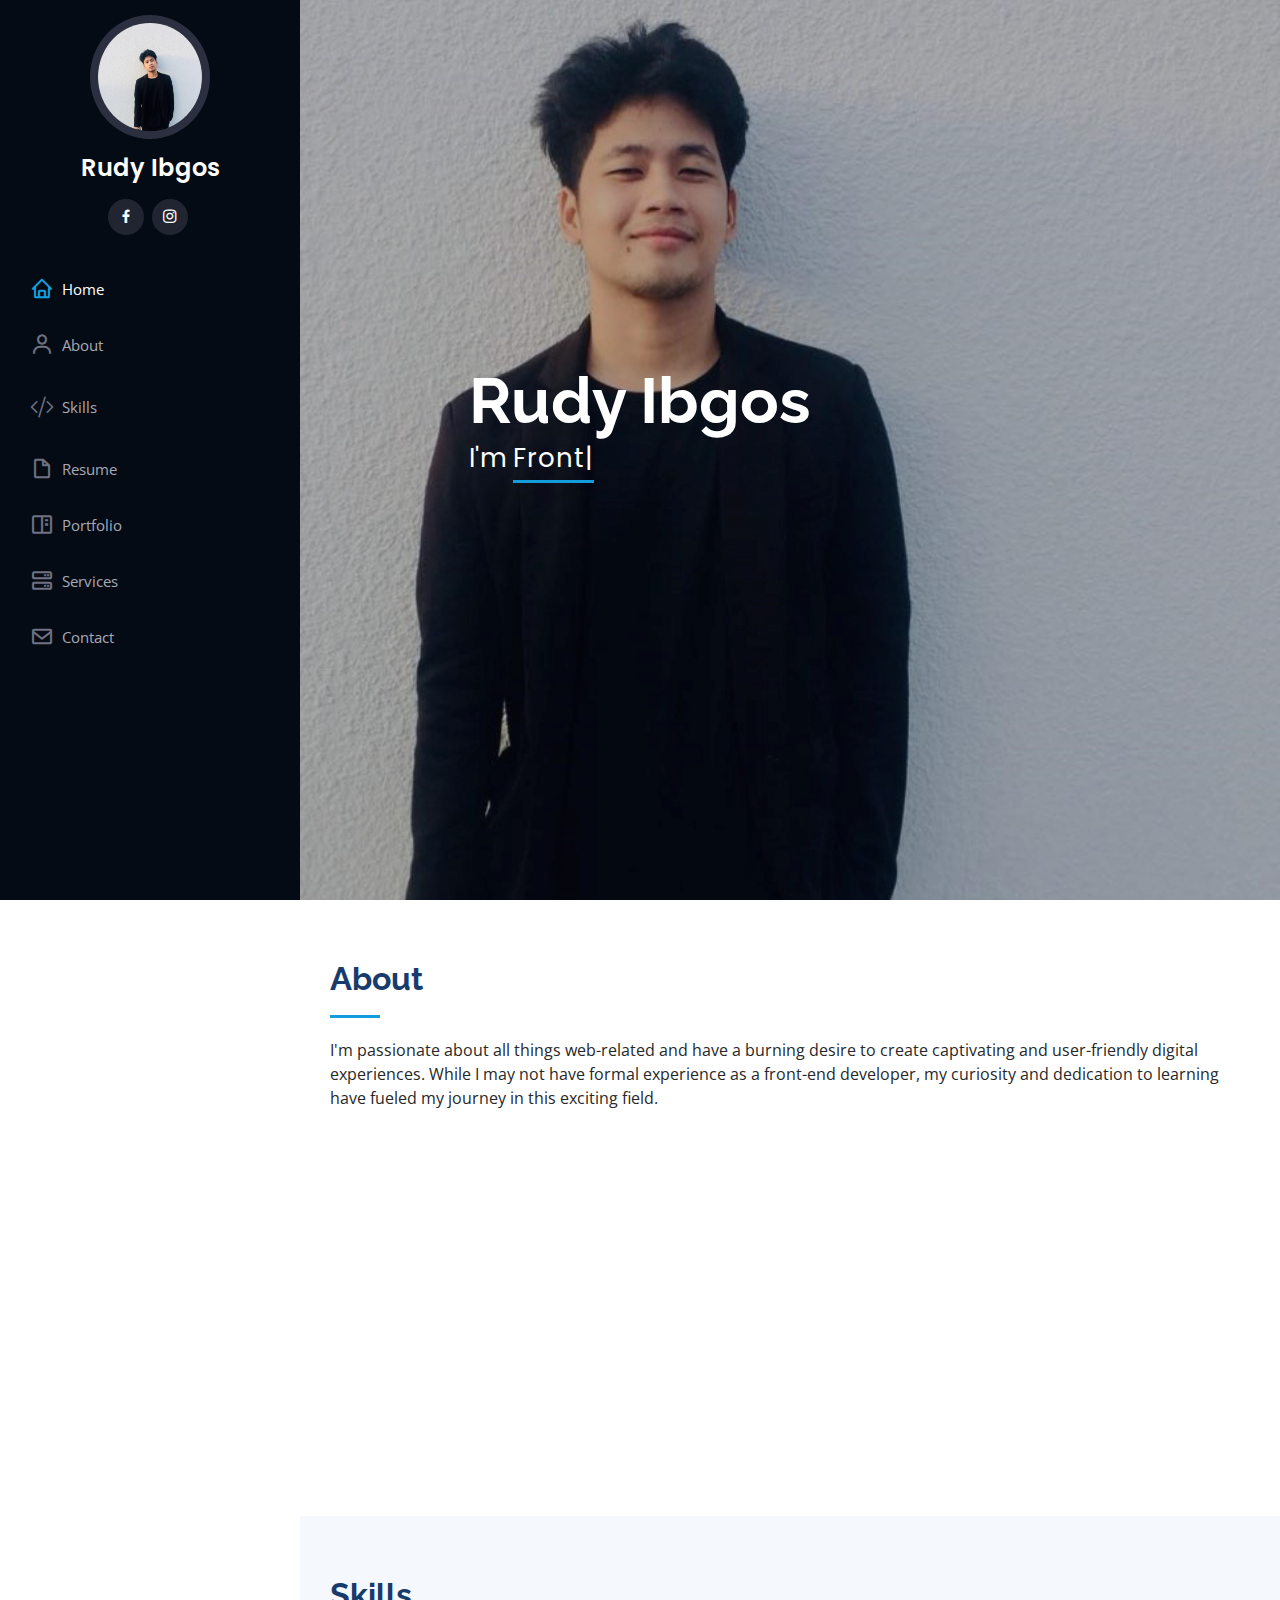
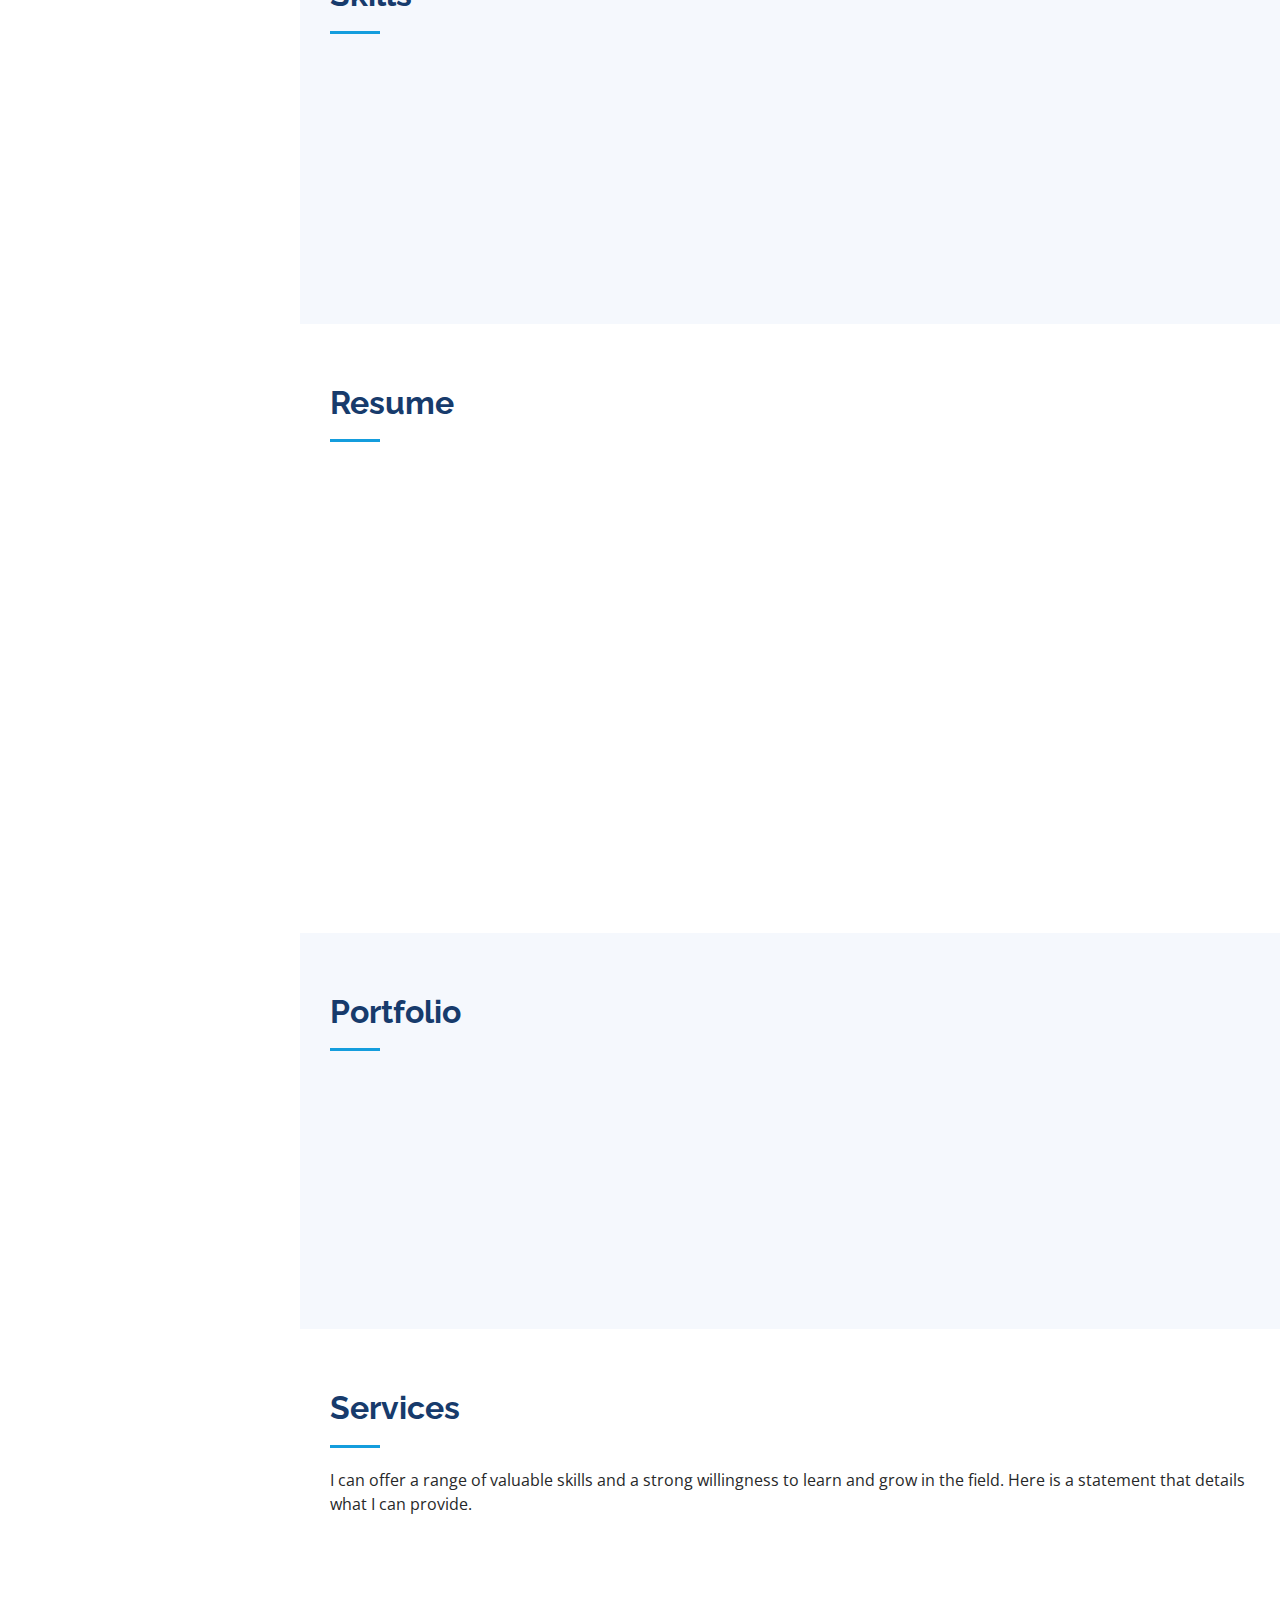
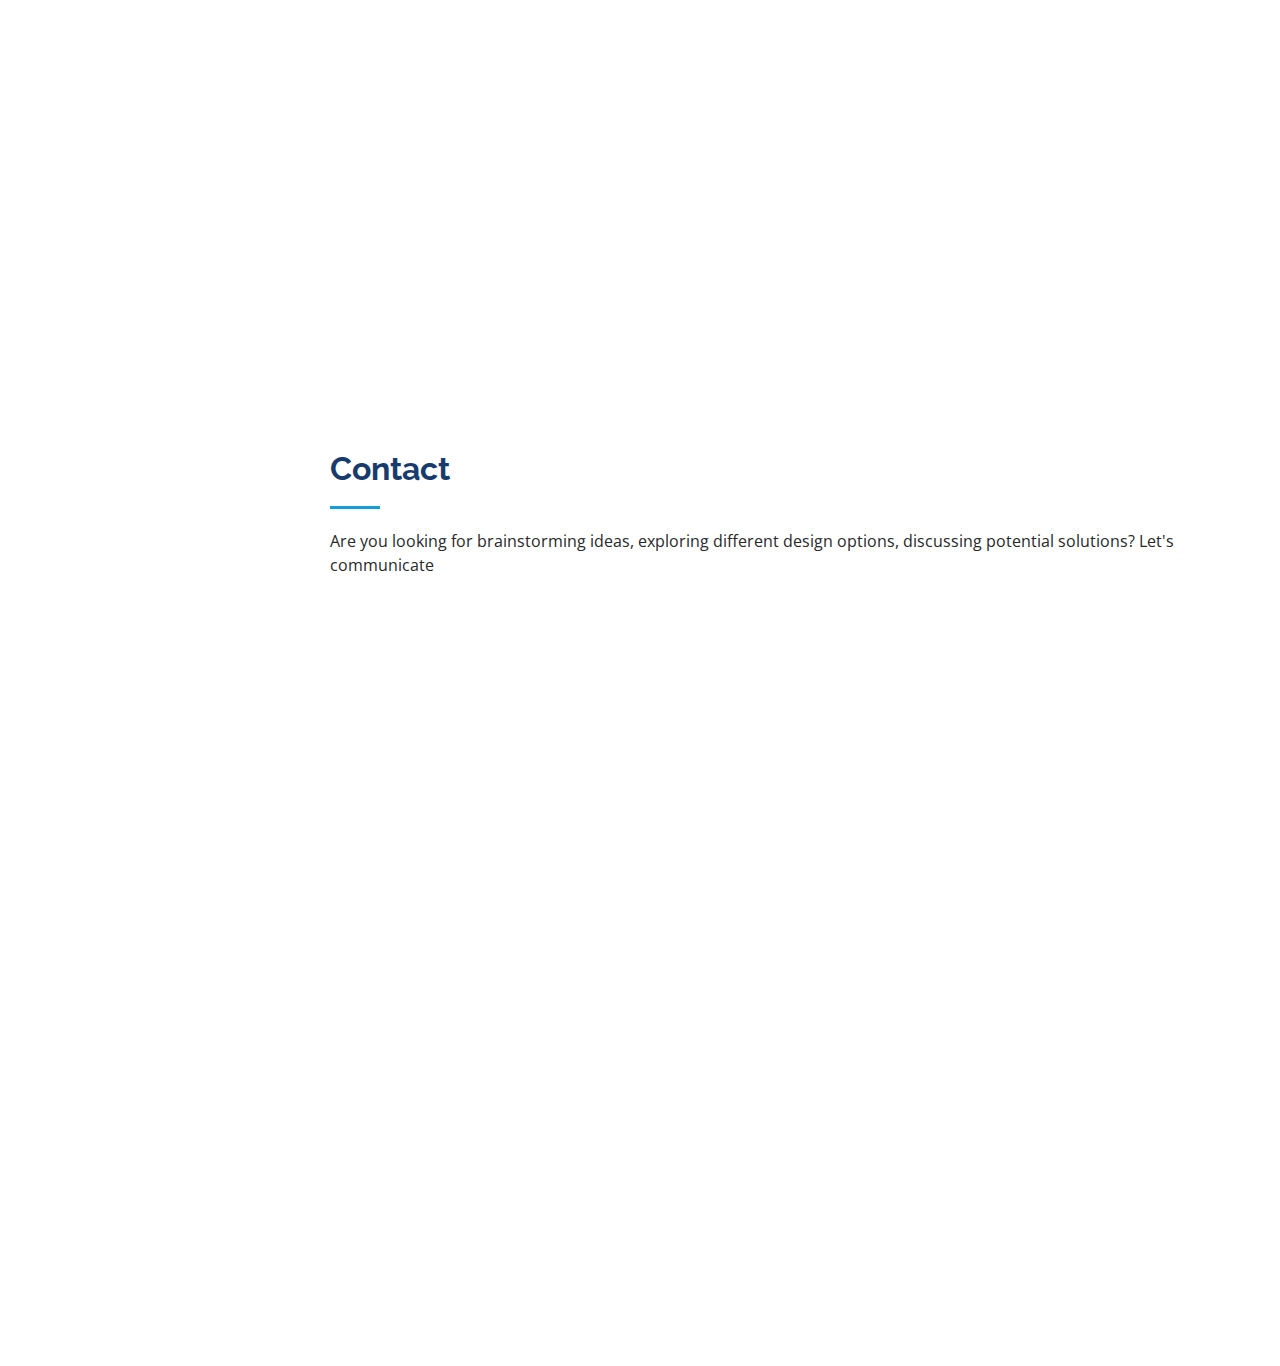
<file: index.html>
<!DOCTYPE html>
<html lang="en">

<head>
  <meta charset="utf-8">
  <meta content="width=device-width, initial-scale=1.0" name="viewport">

  <title>Rudy - Personal Portfolio</title>
  <meta content="" name="description">
  <meta content="" name="keywords">
  <!-- Google Fonts -->
  <link href="https://fonts.googleapis.com/css?family=Open+Sans:300,300i,400,400i,600,600i,700,700i|Raleway:300,300i,400,400i,500,500i,600,600i,700,700i|Poppins:300,300i,400,400i,500,500i,600,600i,700,700i" rel="stylesheet">

  <!-- Vendor CSS Files -->
  <link href="assets/vendor/aos/aos.css" rel="stylesheet">
  <link href="assets/vendor/bootstrap/css/bootstrap.min.css" rel="stylesheet">
  <link href="assets/vendor/bootstrap-icons/bootstrap-icons.css" rel="stylesheet">
  <link href="assets/vendor/boxicons/css/boxicons.min.css" rel="stylesheet">
  <link href="assets/vendor/glightbox/css/glightbox.min.css" rel="stylesheet">
  <link href="assets/vendor/swiper/swiper-bundle.min.css" rel="stylesheet">

  <!-- Template Main CSS File -->
  <link href="assets/css/style.css" rel="stylesheet">

</head>

<body>

  <!-- ======= Mobile nav toggle button ======= -->
  <i class="bi bi-list mobile-nav-toggle d-xl-none"></i>

  <!-- ======= Header ======= -->
  <header id="header">
    <div class="d-flex flex-column">

      <div class="profile">
        <img src="assets/img/por.jpg" alt="" class="img-fluid rounded-circle">
        <h1 class="text-light"><a href="index.html">Rudy Ibgos</a></h1>
        <div class="social-links mt-3 text-center">
          <a href="https://www.facebook.com/rudyibgos" target="_blank" class="facebook"><i class="bx bxl-facebook"></i></a>
          <a href="https://www.instagram.com/rudy.padua/" target="_blank" class="instagram"><i class="bx bxl-instagram"></i></a>
        </div>
      </div>

      <nav id="navbar" class="nav-menu navbar">
        <ul>
          <li><a href="#hero" class="nav-link scrollto active"><i class="bx bx-home"></i> <span>Home</span></a></li>
          <li><a href="#about" class="nav-link scrollto"><i class="bx bx-user"></i> <span>About</span></a></li>
          <li><a href="#skills" class="nav-link scrollto"><i class="bi bi-code-slash"></i> <span>Skills</span></a></li>
          <li><a href="#resume" class="nav-link scrollto"><i class="bx bx-file-blank"></i> <span>Resume</span></a></li>
          <li><a href="#portfolio" class="nav-link scrollto"><i class="bx bx-book-content"></i> <span>Portfolio</span></a></li>
          <li><a href="#services" class="nav-link scrollto"><i class="bx bx-server"></i> <span>Services</span></a></li>
          <li><a href="#contact" class="nav-link scrollto"><i class="bx bx-envelope"></i> <span>Contact</span></a></li>
        </ul>
      </nav><!-- .nav-menu -->
    </div>
  </header><!-- End Header -->

  <!-- ======= Hero Section ======= -->
  <section id="hero" class="d-flex flex-column justify-content-center align-items-center">
    <div class="hero-container" data-aos="fade-in">
      <h1>Rudy Ibgos</h1>
      <p>I'm <span class="typed" data-typed-items="Front-End Developer, Business Analyst"></span></p>
    </div>
  </section><!-- End Hero -->

  <main id="main">

    <!-- ======= About Section ======= -->
    <section id="about" class="about">
      <div class="container">

        <div class="section-title">
          <h2>About</h2>
          <p>I'm passionate about all things web-related and have a burning desire to create captivating and user-friendly digital experiences. While I may not have formal experience as a front-end developer, my curiosity and dedication to learning have fueled my journey in this exciting field.</p>
        </div>

        <div class="row">
          <div class="col-lg-4" data-aos="fade-right">
            <img src="assets/img/por.jpg" class="img-fluid" alt="">
          </div>
          <div class="col-lg-8 pt-4 pt-lg-0 content" data-aos="fade-left">
            <h3>Front-End Developer &amp; Business Analyst</h3>
            <div class="row">
              <div class="col-lg-6">
                <ul>
                  <li><i class="bi bi-chevron-right"></i> <strong>Birthday:</strong> <span>11 June 2000</span></li>
                  <li><i class="bi bi-chevron-right"></i> <strong>Phone:</strong> <span>09067025070</span></li>
                  <li><i class="bi bi-chevron-right"></i> <strong>City:</strong> <span>Zamboanga, Philippines</span></li>
                </ul>
              </div>
              <div class="col-lg-6">
                <ul>
                  <li><i class="bi bi-chevron-right"></i> <strong>Age:</strong> <span>23</span></li>
                  <li><i class="bi bi-chevron-right"></i> <strong>Email:</strong> <span>rudyibgos10.com</span></li>
                </ul>
              </div>
            </div>
            <p>
              I thrive on challenges and embrace every opportunity to expand my skills and knowledge. With a keen eye for aesthetics and a strong understanding of user experience principles, I aim to craft visually stunning and intuitive websites that leave a lasting impression.
              My enthusiasm, adaptability, and eagerness to grow make me a promising candidate ready to dive into the world of front-end development and contribute to creating remarkable digital solutions.
            </p>
          </div>
        </div>

      </div>
    </section><!-- End About Section -->

    <!-- ======= Skills Section ======= -->
    <section id="skills" class="skills section-bg">
                <div class="container">
          
                  <div class="section-title">
                    <h2>Skills</h2>
                  </div>
          
                  <div class="row skills-content">
          
                    <div class="col-lg-6" data-aos="fade-up">
          
                      <div class="progress">
                        <span class="skill">HTML <i class="val">55%</i></span>
                        <div class="progress-bar-wrap">
                          <div class="progress-bar" role="progressbar" aria-valuenow="55" aria-valuemin="0" aria-valuemax="100"></div>
                        </div>
                      </div>
          
                      <div class="progress">
                        <span class="skill">CSS <i class="val">40%</i></span>
                        <div class="progress-bar-wrap">
                          <div class="progress-bar" role="progressbar" aria-valuenow="40" aria-valuemin="0" aria-valuemax="100" ></div>
                        </div>
                      </div>
          
                      <div class="progress">
                        <span class="skill">JavaScript <i class="val">10%</i></span>
                        <div class="progress-bar-wrap">
                          <div class="progress-bar" role="progressbar" aria-valuenow="10" aria-valuemin="0" aria-valuemax="100"></div>
                        </div>
                      </div>
          
                    </div>
          
                    <div class="col-lg-6" data-aos="fade-up" data-aos-delay="100">
          
                      <div class="progress">
                        <span class="skill">PHP <i class="val">25%</i></span>
                        <div class="progress-bar-wrap">
                          <div class="progress-bar" role="progressbar" aria-valuenow="25" aria-valuemin="0" aria-valuemax="100"></div>
                        </div>
                      </div>
          
                      <div class="progress">
                        <span class="skill">Python<i class="val">23%</i></span>
                        <div class="progress-bar-wrap">
                          <div class="progress-bar" role="progressbar" aria-valuenow="23" aria-valuemin="0" aria-valuemax="100"></div>
                        </div>
                      </div>
                    </div>
                  </div>
                </div>
    </section><!-- End Skills Section -->

    <!-- ======= Resume Section ======= -->
    <section id="resume" class="resume">
      <div class="container">

        <div class="section-title">
          <h2>Resume</h2>
        </div>

        <div class="row">
          <div class="col-lg-6" data-aos="fade-up">
            <h3 class="resume-title">Education</h3>
            <div class="resume-item">
              <h4>Bachelor of Science in Computer Science</h4>
              <h5>Undergraduate</h5>
              <p><em>Western Mindanao State University, Zamboanga City, Philippines</em></p>
              <p>Fourth Year Student</p>
            </div>
          </div>
          <div class="col-lg-6" data-aos="fade-up" data-aos-delay="100">
            <h3 class="resume-title">Experience</h3>
            <div class="resume-item">
              <h4>Front-end Developer &amp; Business Analyst</h4>
              <h5>2022 - Present</h5>
              <p><em>JackieRTW, Zamboanga City, Philippines </em></p>
              <ul>
                <li> Lead in the analysis, development, and implementation of business strategies, processes, and solutions to drive organizational growth and efficiency.</li>
                <li>Supervise the development and implementation of front-end solutions to ensure high-quality and accurate design and functionality. </li>
              </ul>
            </div>
          </div>
        </div>

      </div>

    </section><!-- End Resume Section -->

    <!-- ======= Portfolio Section ======= -->
    <section id="portfolio" class="portfolio section-bg">
      <div class="container">

        <div class="section-title">
          <h2>Portfolio</h2>
        </div>

        <div class="row portfolio-container" data-aos="fade-up" data-aos-delay="100">

          <div class="col-lg-4 col-md-6 portfolio-item filter-app">
            <div class="portfolio-wrap">
              <img src="assets/img/portfolio/por00.png" class="img-fluid" alt="">
              <div class="portfolio-links">
                <a href="assets/img/portfolio/por00.png" data-gallery="portfolioGallery" class="portfolio-lightbox" title="App 1"><i class="bx bx-plus"></i></a>
                <a href="portfolio-details.html" title="More Details"><i class="bx bx-link"></i></a>
              </div>
            </div>
          </div>
        </div>

      </div>
    </section><!-- End Portfolio Section -->

    <!-- ======= Services Section ======= -->
    <section id="services" class="services">
      <div class="container">

        <div class="section-title">
          <h2>Services</h2>
          <p>I can offer a range of valuable skills and a strong willingness to learn and grow in the field. Here is a statement that details what I can provide.</p>
        </div>

        <div class="row">
          <div class="col-lg-4 col-md-6 icon-box" data-aos="fade-up">
            <div class="icon"><i class="bi bi-laptop"></i></div>
            <h4 class="title"><a href="">Web Development</a></h4>
            <p class="description">Although I may not have professional experience, I am enthusiastic about learning and growing in the field of web development. I am committed to delivering high-quality websites that not only meet your requirements but also provide an enjoyable user experience.</p>
          </div>
          <div class="col-lg-4 col-md-6 icon-box" data-aos="fade-up" data-aos-delay="100">
            <div class="icon"><i class="bi bi-bar-chart"></i></div>
            <h4 class="title"><a href="">Data Analysis</a></h4>
            <p class="description">
              With my strong analytical mindset and passion for data analysis, I am confident in my ability to contribute to extracting insights from your data and presenting them in visually engaging formats. While I may not have direct professional experience, I have developed a solid foundation in data analysis through my academic studies and personal projects.</p>
          </div>
        </div>

      </div>
    </section><!-- End Services Section -->


    <!-- ======= Contact Section ======= -->
    <section id="contact" class="contact">
      <div class="container">

        <div class="section-title">
          <h2>Contact</h2>
          <p>Are you looking for brainstorming ideas, exploring different design options, discussing potential solutions? Let's communicate</p>
        </div>

        <div class="row" data-aos="fade-in">

          <div class="col-lg-5 d-flex align-items-stretch">
            <div class="info">
              <div class="address">
                <i class="bi bi-geo-alt"></i>
                <h4>Location:</h4>
                <p>Fernandez drive, San Jose Cawa-Cawa, Zamboanga City, Philippines</p>
              </div>

              <div class="email">
                <i class="bi bi-envelope"></i>
                <h4>Email:</h4>
                <p>rudyibgos10@gmail.com</p>
              </div>

              <div class="phone">
                <i class="bi bi-phone"></i>
                <h4>Call:</h4>
                <p>09067025070</p>
              </div>

              <iframe src="https://www.google.com/maps/embed?pb=!1m18!1m12!1m3!1d990.2053833830771!2d122.06662790642675!3d6.911930868599726!2m3!1f0!2f0!3f0!3m2!1i1024!2i768!4f13.1!3m3!1m2!1s0x325041e69e15959f%3A0xa55eb72333e4e06b!2sFernandez%20Dr%2C%20Zamboanga%2C%20Zamboanga%20del%20Sur!5e0!3m2!1sen!2sph!4v1688183972041!5m2!1sen!2sph" frameborder="0" style="border:0; width: 100%; height: 290px;" allowfullscreen></iframe>
            </div>

          </div>

          <div class="col-lg-7 mt-5 mt-lg-0 d-flex align-items-stretch">
            <form action="forms/contact.php" method="post" role="form" class="php-email-form">
              <div class="row">
                <div class="form-group col-md-6">
                  <label for="name">Your Name</label>
                  <input type="text" name="name" class="form-control" id="name" required>
                </div>
                <div class="form-group col-md-6">
                  <label for="name">Your Email</label>
                  <input type="email" class="form-control" name="email" id="email" required>
                </div>
              </div>
              <div class="form-group">
                <label for="name">Subject</label>
                <input type="text" class="form-control" name="subject" id="subject" required>
              </div>
              <div class="form-group">
                <label for="name">Message</label>
                <textarea class="form-control" name="message" rows="10" required></textarea>
              </div>
              <div class="my-3">
                <div class="loading">Loading</div>
                <div class="error-message"></div>
                <div class="sent-message">Your message has been sent. Thank you!</div>
              </div>
              <div class="text-center"><button type="submit">Send Message</button></div>
            </form>
          </div>

        </div>

      </div>
    </section><!-- End Contact Section -->

  </main><!-- End #main -->



  <a href="#" class="back-to-top d-flex align-items-center justify-content-center"><i class="bi bi-arrow-up-short"></i></a>

  <!-- Vendor JS Files -->
  <script src="assets/vendor/purecounter/purecounter_vanilla.js"></script>
  <script src="assets/vendor/aos/aos.js"></script>
  <script src="assets/vendor/bootstrap/js/bootstrap.bundle.min.js"></script>
  <script src="assets/vendor/glightbox/js/glightbox.min.js"></script>
  <script src="assets/vendor/isotope-layout/isotope.pkgd.min.js"></script>
  <script src="assets/vendor/swiper/swiper-bundle.min.js"></script>
  <script src="assets/vendor/typed.js/typed.umd.js"></script>
  <script src="assets/vendor/waypoints/noframework.waypoints.js"></script>
  <script src="assets/vendor/php-email-form/validate.js"></script>

  <!-- Template Main JS File -->
  <script src="assets/js/main.js"></script>

</body>

</html>
</file>
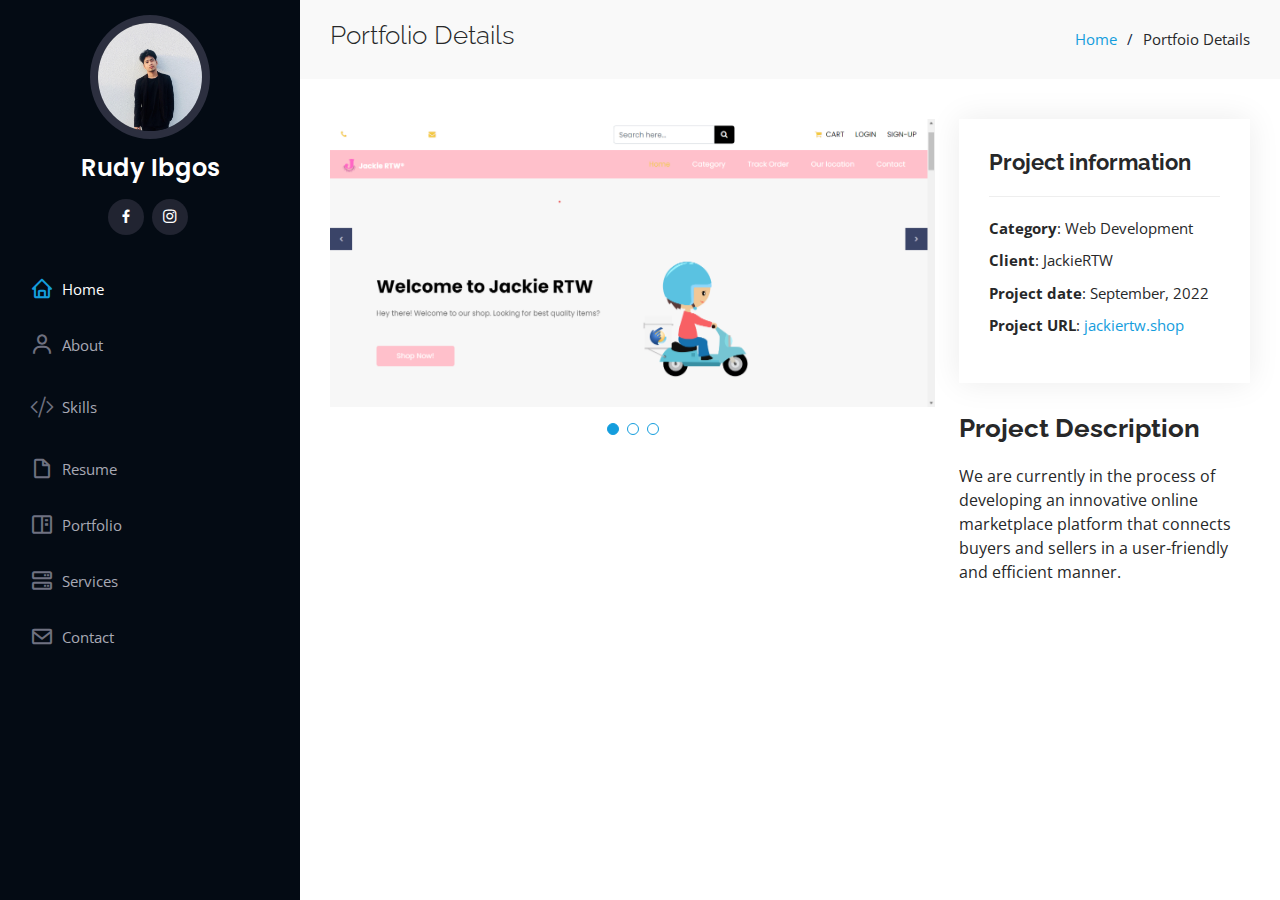
<file: portfolio-details.html>
<!DOCTYPE html>
<html lang="en">

<head>
  <meta charset="utf-8">
  <meta content="width=device-width, initial-scale=1.0" name="viewport">

  <title>Portfolio Details</title>
  <meta content="" name="description">
  <meta content="" name="keywords">



  <!-- Google Fonts -->
  <link href="https://fonts.googleapis.com/css?family=Open+Sans:300,300i,400,400i,600,600i,700,700i|Raleway:300,300i,400,400i,500,500i,600,600i,700,700i|Poppins:300,300i,400,400i,500,500i,600,600i,700,700i" rel="stylesheet">

  <!-- Vendor CSS Files -->
  <link href="assets/vendor/aos/aos.css" rel="stylesheet">
  <link href="assets/vendor/bootstrap/css/bootstrap.min.css" rel="stylesheet">
  <link href="assets/vendor/bootstrap-icons/bootstrap-icons.css" rel="stylesheet">
  <link href="assets/vendor/boxicons/css/boxicons.min.css" rel="stylesheet">
  <link href="assets/vendor/glightbox/css/glightbox.min.css" rel="stylesheet">
  <link href="assets/vendor/swiper/swiper-bundle.min.css" rel="stylesheet">

  <!-- Template Main CSS File -->
  <link href="assets/css/style.css" rel="stylesheet">

  <!-- =======================================================
  * Template Name: iPortfolio
  * Updated: May 30 2023 with Bootstrap v5.3.0
  * Template URL: https://bootstrapmade.com/iportfolio-bootstrap-portfolio-websites-template/
  * Author: BootstrapMade.com
  * License: https://bootstrapmade.com/license/
  ======================================================== -->
</head>

<body>

  <!-- ======= Mobile nav toggle button ======= -->
  <i class="bi bi-list mobile-nav-toggle d-xl-none"></i>

  <!-- ======= Header ======= -->
  <header id="header">
    <div class="d-flex flex-column">

      <div class="profile">
        <img src="assets/img/por.jpg" alt="" class="img-fluid rounded-circle">
        <h1 class="text-light"><a href="index.html">Rudy Ibgos</a></h1>
        <div class="social-links mt-3 text-center">
          <a href="https://www.facebook.com/rudyibgos" target="_blank" class="facebook"><i class="bx bxl-facebook"></i></a>
          <a href="https://www.instagram.com/rudy.padua/" target="_blank" class="instagram"><i class="bx bxl-instagram"></i></a>
        </div>
      </div>

      <nav id="navbar" class="nav-menu navbar">
        <ul>
          <li><a href=".#hero" class="nav-link scrollto active"><i class="bx bx-home"></i> <span>Home</span></a></li>
          <li><a href=".#about" class="nav-link scrollto"><i class="bx bx-user"></i> <span>About</span></a></li>
          <li><a href=".#skills" class="nav-link scrollto"><i class="bi bi-code-slash"></i> <span>Skills</span></a></li>
          <li><a href=".#resume" class="nav-link scrollto"><i class="bx bx-file-blank"></i> <span>Resume</span></a></li>
          <li><a href=".#portfolio" class="nav-link scrollto"><i class="bx bx-book-content"></i> <span>Portfolio</span></a></li>
          <li><a href=".#services" class="nav-link scrollto"><i class="bx bx-server"></i> <span>Services</span></a></li>
          <li><a href=".#contact" class="nav-link scrollto"><i class="bx bx-envelope"></i> <span>Contact</span></a></li>
        </ul>
      </nav><!-- .nav-menu -->
    </div>
  </header><!-- End Header -->

  <main id="main">

    <!-- ======= Breadcrumbs ======= -->
    <section id="breadcrumbs" class="breadcrumbs">
      <div class="container">

        <div class="d-flex justify-content-between align-items-center">
          <h2>Portfolio Details</h2>
          <ol>
            <li><a href="index.html">Home</a></li>
            <li>Portfoio Details</li>
          </ol>
        </div>

      </div>
    </section><!-- End Breadcrumbs -->

    <!-- ======= Portfolio Details Section ======= -->
    <section id="portfolio-details" class="portfolio-details">
      <div class="container">

        <div class="row gy-4">

          <div class="col-lg-8">
            <div class="portfolio-details-slider swiper">
              <div class="swiper-wrapper align-items-center">
                <div class="swiper-slide">
                  <img src="assets/img/portfolio/por00.png" alt="">
                </div>
                <div class="swiper-slide">
                  <img src="assets/img/portfolio/port00.png" alt="">
                </div>
                <div class="swiper-slide">
                  <img src="assets/img/portfolio/por01.png" alt="">
                </div>
              </div>
              <div class="swiper-pagination"></div>
            </div>
          </div>

          <div class="col-lg-4">
            <div class="portfolio-info">
              <h3>Project information</h3>
              <ul>
                <li><strong>Category</strong>: Web Development</li>
                <li><strong>Client</strong>: JackieRTW</li>
                <li><strong>Project date</strong>: September, 2022</li>
                <li><strong>Project URL</strong>: <a href="https://jackiertw.shop/landing/landing.php" target="_blank">jackiertw.shop</a></li>
              </ul>
            </div>
            <div class="portfolio-description">
              <h2>Project Description</h2>
              <p>We are currently in the process of developing an innovative online marketplace platform that connects buyers and sellers in a user-friendly and efficient manner.</p>
            </div>
          </div>

        </div>

      </div>
    </section><!-- End Portfolio Details Section -->

  </main><!-- End #main -->



  <a href="#" class="back-to-top d-flex align-items-center justify-content-center"><i class="bi bi-arrow-up-short"></i></a>

  <!-- Vendor JS Files -->
  <script src="assets/vendor/purecounter/purecounter_vanilla.js"></script>
  <script src="assets/vendor/aos/aos.js"></script>
  <script src="assets/vendor/bootstrap/js/bootstrap.bundle.min.js"></script>
  <script src="assets/vendor/glightbox/js/glightbox.min.js"></script>
  <script src="assets/vendor/isotope-layout/isotope.pkgd.min.js"></script>
  <script src="assets/vendor/swiper/swiper-bundle.min.js"></script>
  <script src="assets/vendor/typed.js/typed.umd.js"></script>
  <script src="assets/vendor/waypoints/noframework.waypoints.js"></script>
  <script src="assets/vendor/php-email-form/validate.js"></script>

  <!-- Template Main JS File -->
  <script src="assets/js/main.js"></script>

</body>

</html>
</file>
<file: assets/css/style.css>
/**
* Template Name: iPortfolio
* Updated: May 30 2023 with Bootstrap v5.3.0
* Template URL: https://bootstrapmade.com/iportfolio-bootstrap-portfolio-websites-template/
* Author: BootstrapMade.com
* License: https://bootstrapmade.com/license/
*/

/*--------------------------------------------------------------
# General
--------------------------------------------------------------*/
body {
  font-family: "Open Sans", sans-serif;
  color: #272829;
}

a {
  color: #149ddd;
  text-decoration: none;
}

a:hover {
  color: #37b3ed;
  text-decoration: none;
}

h1,
h2,
h3,
h4,
h5,
h6 {
  font-family: "Raleway", sans-serif;
}

/*--------------------------------------------------------------
# Back to top button
--------------------------------------------------------------*/
.back-to-top {
  position: fixed;
  visibility: hidden;
  opacity: 0;
  right: 15px;
  bottom: 15px;
  z-index: 996;
  background: #149ddd;
  width: 40px;
  height: 40px;
  border-radius: 50px;
  transition: all 0.4s;
}

.back-to-top i {
  font-size: 28px;
  color: #fff;
  line-height: 0;
}

.back-to-top:hover {
  background: #2eafec;
  color: #fff;
}

.back-to-top.active {
  visibility: visible;
  opacity: 1;
}

/*--------------------------------------------------------------
# Header
--------------------------------------------------------------*/
#header {
  position: fixed;
  top: 0;
  left: 0;
  bottom: 0;
  width: 300px;
  transition: all ease-in-out 0.5s;
  z-index: 9997;
  transition: all 0.5s;
  padding: 0 15px;
  background: #040b14;
  overflow-y: auto;
}

#header .profile img {
  margin: 15px auto;
  display: block;
  width: 120px;
  border: 8px solid #2c2f3f;
}

#header .profile h1 {
  font-size: 24px;
  margin: 0;
  padding: 0;
  font-weight: 600;
  -moz-text-align-last: center;
  text-align-last: center;
  font-family: "Poppins", sans-serif;
}

#header .profile h1 a,
#header .profile h1 a:hover {
  color: #fff;
  text-decoration: none;
}

#header .profile .social-links a {
  font-size: 18px;
  display: inline-block;
  background: #212431;
  color: #fff;
  line-height: 1;
  padding: 8px 0;
  margin-right: 4px;
  border-radius: 50%;
  text-align: center;
  width: 36px;
  height: 36px;
  transition: 0.3s;
}

#header .profile .social-links a:hover {
  background: #149ddd;
  color: #fff;
  text-decoration: none;
}

#main {
  margin-left: 300px;
}

.container,
.container-fluid {
  padding-left: 30px;
  padding-right: 30px;
}

@media (max-width: 1199px) {
  #header {
    left: -300px;
  }

  #main {
    margin-left: 0;
  }

  .container,
  .container-fluid {
    padding-left: 12px;
    padding-right: 12px;
  }
}

/*--------------------------------------------------------------
# Navigation Menu
--------------------------------------------------------------*/
/* Desktop Navigation */
.nav-menu {
  padding: 30px 0 0 0;
}

.nav-menu * {
  margin: 0;
  padding: 0;
  list-style: none;
}

.nav-menu>ul>li {
  position: relative;
  white-space: nowrap;
}

.nav-menu a,
.nav-menu a:focus {
  display: flex;
  align-items: center;
  color: #a8a9b4;
  padding: 12px 15px;
  margin-bottom: 8px;
  transition: 0.3s;
  font-size: 15px;
}

.nav-menu a i,
.nav-menu a:focus i {
  font-size: 24px;
  padding-right: 8px;
  color: #6f7180;
}

.nav-menu a:hover,
.nav-menu .active,
.nav-menu .active:focus,
.nav-menu li:hover>a {
  text-decoration: none;
  color: #fff;
}

.nav-menu a:hover i,
.nav-menu .active i,
.nav-menu .active:focus i,
.nav-menu li:hover>a i {
  color: #149ddd;
}

/* Mobile Navigation */
.mobile-nav-toggle {
  position: fixed;
  right: 15px;
  top: 15px;
  z-index: 9998;
  border: 0;
  font-size: 24px;
  transition: all 0.4s;
  outline: none !important;
  background-color: #149ddd;
  color: #fff;
  width: 40px;
  height: 40px;
  display: inline-flex;
  align-items: center;
  justify-content: center;
  line-height: 0;
  border-radius: 50px;
  cursor: pointer;
}

.mobile-nav-active {
  overflow: hidden;
}

.mobile-nav-active #header {
  left: 0;
}

/*--------------------------------------------------------------
# Hero Section
--------------------------------------------------------------*/
#hero {
  width: 100%;
  height: 100vh;
  background: url("../img/qwer.jpg") top center;
  background-size: cover;
}

#hero:before {
  content: "";
  background: rgba(5, 13, 24, 0.3);
  position: absolute;
  bottom: 0;
  top: 0;
  left: 0;
  right: 0;
  z-index: 1;
}

#hero .hero-container {
  position: relative;
  z-index: 2;
  min-width: 300px;
}

#hero h1 {
  margin: 0 0 10px 0;
  font-size: 64px;
  font-weight: 700;
  line-height: 56px;
  color: #fff;
}

#hero p {
  color: #fff;
  margin-bottom: 50px;
  font-size: 26px;
  font-family: "Poppins", sans-serif;
}

#hero p span {
  color: #fff;
  padding-bottom: 4px;
  letter-spacing: 1px;
  border-bottom: 3px solid #149ddd;
}

@media (min-width: 1024px) {
  #hero {
    background-attachment: fixed;
  }
}

@media (max-width: 768px) {
  #hero h1 {
    font-size: 28px;
    line-height: 36px;
  }

  #hero h2 {
    font-size: 18px;
    line-height: 24px;
    margin-bottom: 30px;
  }
}

/*--------------------------------------------------------------
# Sections General
--------------------------------------------------------------*/
section {
  padding: 60px 0;
  overflow: hidden;
}

.section-bg {
  background: #f5f8fd;
}

.section-title {
  padding-bottom: 30px;
}

.section-title h2 {
  font-size: 32px;
  font-weight: bold;
  margin-bottom: 20px;
  padding-bottom: 20px;
  position: relative;
  color: #173b6c;
}

.section-title h2::after {
  content: "";
  position: absolute;
  display: block;
  width: 50px;
  height: 3px;
  background: #149ddd;
  bottom: 0;
  left: 0;
}

.section-title p {
  margin-bottom: 0;
}

/*--------------------------------------------------------------
# About
--------------------------------------------------------------*/
.about .content h3 {
  font-weight: 700;
  font-size: 26px;
  color: #173b6c;
}

.about .content ul {
  list-style: none;
  padding: 0;
}

.about .content ul li {
  margin-bottom: 20px;
  display: flex;
  align-items: center;
}

.about .content ul strong {
  margin-right: 10px;
}

.about .content ul i {
  font-size: 16px;
  margin-right: 5px;
  color: #149ddd;
  line-height: 0;
}

.about .content p:last-child {
  margin-bottom: 0;
}

/*--------------------------------------------------------------
# Facts
--------------------------------------------------------------*/
.facts {
  padding-bottom: 30px;
}

.facts .count-box {
  padding: 30px;
  width: 100%;
}

.facts .count-box i {
  display: block;
  font-size: 44px;
  color: #149ddd;
  float: left;
  line-height: 0;
}

.facts .count-box span {
  font-size: 48px;
  line-height: 40px;
  display: block;
  font-weight: 700;
  color: #050d18;
  margin-left: 60px;
}

.facts .count-box p {
  padding: 15px 0 0 0;
  margin: 0 0 0 60px;
  font-family: "Raleway", sans-serif;
  font-size: 14px;
  color: #122f57;
}

.facts .count-box a {
  font-weight: 600;
  display: block;
  margin-top: 20px;
  color: #122f57;
  font-size: 15px;
  font-family: "Poppins", sans-serif;
  transition: ease-in-out 0.3s;
}

.facts .count-box a:hover {
  color: #1f5297;
}

/*--------------------------------------------------------------
# Akills
--------------------------------------------------------------*/
.skills .progress {
  height: 60px;
  display: block;
  background: none;
  border-radius: 0;
}

.skills .progress .skill {
  padding: 0;
  margin: 0 0 6px 0;
  text-transform: uppercase;
  display: block;
  font-weight: 600;
  font-family: "Poppins", sans-serif;
  color: #050d18;
}

.skills .progress .skill .val {
  float: right;
  font-style: normal;
}

.skills .progress-bar-wrap {
  background: #dce8f8;
  height: 10px;
}

.skills .progress-bar {
  width: 1px;
  height: 10px;
  transition: 0.9s;
  background-color: #149ddd;
}

/*--------------------------------------------------------------
# Resume
--------------------------------------------------------------*/
.resume .resume-title {
  font-size: 26px;
  font-weight: 700;
  margin-top: 20px;
  margin-bottom: 20px;
  color: #050d18;
}

.resume .resume-item {
  padding: 0 0 20px 20px;
  margin-top: -2px;
  border-left: 2px solid #1f5297;
  position: relative;
}

.resume .resume-item h4 {
  line-height: 18px;
  font-size: 18px;
  font-weight: 600;
  text-transform: uppercase;
  font-family: "Poppins", sans-serif;
  color: #050d18;
  margin-bottom: 10px;
}

.resume .resume-item h5 {
  font-size: 16px;
  background: #e4edf9;
  padding: 5px 15px;
  display: inline-block;
  font-weight: 600;
  margin-bottom: 10px;
}

.resume .resume-item ul {
  padding-left: 20px;
}

.resume .resume-item ul li {
  padding-bottom: 10px;
}

.resume .resume-item:last-child {
  padding-bottom: 0;
}

.resume .resume-item::before {
  content: "";
  position: absolute;
  width: 16px;
  height: 16px;
  border-radius: 50px;
  left: -9px;
  top: 0;
  background: #fff;
  border: 2px solid #1f5297;
}

/*--------------------------------------------------------------
# Portfolio
--------------------------------------------------------------*/
.portfolio .portfolio-item {
  margin-bottom: 30px;
}

.portfolio #portfolio-flters {
  padding: 0;
  margin: 0 auto 35px auto;
  list-style: none;
  text-align: center;
  background: #fff;
  border-radius: 50px;
  padding: 2px 15px;
}

.portfolio #portfolio-flters li {
  cursor: pointer;
  display: inline-block;
  padding: 10px 15px 8px 15px;
  font-size: 14px;
  font-weight: 600;
  line-height: 1;
  text-transform: uppercase;
  color: #272829;
  margin-bottom: 5px;
  transition: all 0.3s ease-in-out;
}

.portfolio #portfolio-flters li:hover,
.portfolio #portfolio-flters li.filter-active {
  color: #149ddd;
}

.portfolio #portfolio-flters li:last-child {
  margin-right: 0;
}

.portfolio .portfolio-wrap {
  transition: 0.3s;
  position: relative;
  overflow: hidden;
  z-index: 1;
}

.portfolio .portfolio-wrap::before {
  content: "";
  background: rgba(255, 255, 255, 0.5);
  position: absolute;
  left: 0;
  right: 0;
  top: 0;
  bottom: 0;
  transition: all ease-in-out 0.3s;
  z-index: 2;
  opacity: 0;
}

.portfolio .portfolio-wrap .portfolio-links {
  opacity: 1;
  left: 0;
  right: 0;
  bottom: -60px;
  z-index: 3;
  position: absolute;
  transition: all ease-in-out 0.3s;
  display: flex;
  justify-content: center;
}

.portfolio .portfolio-wrap .portfolio-links a {
  color: #fff;
  font-size: 28px;
  text-align: center;
  background: rgba(20, 157, 221, 0.75);
  transition: 0.3s;
  width: 50%;
}

.portfolio .portfolio-wrap .portfolio-links a:hover {
  background: rgba(20, 157, 221, 0.95);
}

.portfolio .portfolio-wrap .portfolio-links a+a {
  border-left: 1px solid #37b3ed;
}

.portfolio .portfolio-wrap:hover::before {
  top: 0;
  left: 0;
  right: 0;
  bottom: 0;
  opacity: 1;
}

.portfolio .portfolio-wrap:hover .portfolio-links {
  opacity: 1;
  bottom: 0;
}

/*--------------------------------------------------------------
# Portfolio Details
--------------------------------------------------------------*/
.portfolio-details {
  padding-top: 40px;
}

.portfolio-details .portfolio-details-slider img {
  width: 100%;
}

.portfolio-details .portfolio-details-slider .swiper-pagination {
  margin-top: 20px;
  position: relative;
}

.portfolio-details .portfolio-details-slider .swiper-pagination .swiper-pagination-bullet {
  width: 12px;
  height: 12px;
  background-color: #fff;
  opacity: 1;
  border: 1px solid #149ddd;
}

.portfolio-details .portfolio-details-slider .swiper-pagination .swiper-pagination-bullet-active {
  background-color: #149ddd;
}

.portfolio-details .portfolio-info {
  padding: 30px;
  box-shadow: 0px 0 30px rgba(5, 13, 24, 0.08);
}

.portfolio-details .portfolio-info h3 {
  font-size: 22px;
  font-weight: 700;
  margin-bottom: 20px;
  padding-bottom: 20px;
  border-bottom: 1px solid #eee;
}

.portfolio-details .portfolio-info ul {
  list-style: none;
  padding: 0;
  font-size: 15px;
}

.portfolio-details .portfolio-info ul li+li {
  margin-top: 10px;
}

.portfolio-details .portfolio-description {
  padding-top: 30px;
}

.portfolio-details .portfolio-description h2 {
  font-size: 26px;
  font-weight: 700;
  margin-bottom: 20px;
}

.portfolio-details .portfolio-description p {
  padding: 0;
}

/*--------------------------------------------------------------
# Services
--------------------------------------------------------------*/
.services .icon-box {
  margin-bottom: 20px;
}

.services .icon {
  float: left;
  display: flex;
  align-items: center;
  justify-content: center;
  width: 54px;
  height: 54px;
  background: #149ddd;
  border-radius: 50%;
  transition: 0.5s;
  border: 1px solid #149ddd;
}

.services .icon i {
  color: #fff;
  font-size: 24px;
  line-height: 0;
}

.services .icon-box:hover .icon {
  background: #fff;
}

.services .icon-box:hover .icon i {
  color: #149ddd;
}

.services .title {
  margin-left: 80px;
  font-weight: 700;
  margin-bottom: 15px;
  font-size: 18px;
}

.services .title a {
  color: #343a40;
}

.services .title a:hover {
  color: #149ddd;
}

.services .description {
  margin-left: 80px;
  line-height: 24px;
  font-size: 14px;
}

/*--------------------------------------------------------------
# Testimonials
--------------------------------------------------------------*/
.testimonials .testimonials-carousel,
.testimonials .testimonials-slider {
  overflow: hidden;
}

.testimonials .testimonial-item {
  box-sizing: content-box;
  text-align: center;
  min-height: 320px;
}

.testimonials .testimonial-item .testimonial-img {
  width: 90px;
  border-radius: 50%;
  margin: 0 auto;
}

.testimonials .testimonial-item h3 {
  font-size: 18px;
  font-weight: bold;
  margin: 10px 0 5px 0;
  color: #111;
}

.testimonials .testimonial-item h4 {
  font-size: 14px;
  color: #999;
  margin: 0;
}

.testimonials .testimonial-item .quote-icon-left,
.testimonials .testimonial-item .quote-icon-right {
  color: #c3e8fa;
  font-size: 26px;
}

.testimonials .testimonial-item .quote-icon-left {
  display: inline-block;
  left: -5px;
  position: relative;
}

.testimonials .testimonial-item .quote-icon-right {
  display: inline-block;
  right: -5px;
  position: relative;
  top: 10px;
}

.testimonials .testimonial-item p {
  font-style: italic;
  margin: 0 15px 15px 15px;
  padding: 20px;
  background: #fff;
  position: relative;
  margin-bottom: 35px;
  border-radius: 6px;
  box-shadow: 0px 2px 15px rgba(0, 0, 0, 0.1);
}

.testimonials .testimonial-item p::after {
  content: "";
  width: 0;
  height: 0;
  border-top: 20px solid #fff;
  border-right: 20px solid transparent;
  border-left: 20px solid transparent;
  position: absolute;
  bottom: -20px;
  left: calc(50% - 20px);
}

.testimonials .swiper-pagination {
  margin-top: 20px;
  position: relative;
}

.testimonials .swiper-pagination .swiper-pagination-bullet {
  width: 12px;
  height: 12px;
  background-color: #fff;
  opacity: 1;
  border: 1px solid #149ddd;
}

.testimonials .swiper-pagination .swiper-pagination-bullet-active {
  background-color: #149ddd;
}

/*--------------------------------------------------------------
# Contact
--------------------------------------------------------------*/
.contact {
  padding-bottom: 130px;
}

.contact .info {
  padding: 30px;
  background: #fff;
  width: 100%;
  box-shadow: 0 0 24px 0 rgba(0, 0, 0, 0.12);
}

.contact .info i {
  font-size: 20px;
  color: #149ddd;
  float: left;
  width: 44px;
  height: 44px;
  background: #dff3fc;
  display: flex;
  justify-content: center;
  align-items: center;
  border-radius: 50px;
  transition: all 0.3s ease-in-out;
}

.contact .info h4 {
  padding: 0 0 0 60px;
  font-size: 22px;
  font-weight: 600;
  margin-bottom: 5px;
  color: #050d18;
}

.contact .info p {
  padding: 0 0 10px 60px;
  margin-bottom: 20px;
  font-size: 14px;
  color: #173b6c;
}

.contact .info .email p {
  padding-top: 5px;
}

.contact .info .social-links {
  padding-left: 60px;
}

.contact .info .social-links a {
  font-size: 18px;
  display: inline-block;
  background: #333;
  color: #fff;
  line-height: 1;
  padding: 8px 0;
  border-radius: 50%;
  text-align: center;
  width: 36px;
  height: 36px;
  transition: 0.3s;
  margin-right: 10px;
}

.contact .info .social-links a:hover {
  background: #149ddd;
  color: #fff;
}

.contact .info .email:hover i,
.contact .info .address:hover i,
.contact .info .phone:hover i {
  background: #149ddd;
  color: #fff;
}

.contact .php-email-form {
  width: 100%;
  padding: 30px;
  background: #fff;
  box-shadow: 0 0 24px 0 rgba(0, 0, 0, 0.12);
}

.contact .php-email-form .form-group {
  padding-bottom: 8px;
}

.contact .php-email-form .validate {
  display: none;
  color: red;
  margin: 0 0 15px 0;
  font-weight: 400;
  font-size: 13px;
}

.contact .php-email-form .error-message {
  display: none;
  color: #fff;
  background: #ed3c0d;
  text-align: left;
  padding: 15px;
  font-weight: 600;
}

.contact .php-email-form .error-message br+br {
  margin-top: 25px;
}

.contact .php-email-form .sent-message {
  display: none;
  color: #fff;
  background: #18d26e;
  text-align: center;
  padding: 15px;
  font-weight: 600;
}

.contact .php-email-form .loading {
  display: none;
  background: #fff;
  text-align: center;
  padding: 15px;
}

.contact .php-email-form .loading:before {
  content: "";
  display: inline-block;
  border-radius: 50%;
  width: 24px;
  height: 24px;
  margin: 0 10px -6px 0;
  border: 3px solid #18d26e;
  border-top-color: #eee;
  animation: animate-loading 1s linear infinite;
}

.contact .php-email-form .form-group {
  margin-bottom: 15px;
}

.contact .php-email-form label {
  padding-bottom: 8px;
}

.contact .php-email-form input,
.contact .php-email-form textarea {
  border-radius: 0;
  box-shadow: none;
  font-size: 14px;
}

.contact .php-email-form input {
  height: 44px;
}

.contact .php-email-form textarea {
  padding: 10px 15px;
}

.contact .php-email-form button[type=submit] {
  background: #149ddd;
  border: 0;
  padding: 10px 24px;
  color: #fff;
  transition: 0.4s;
  border-radius: 4px;
}

.contact .php-email-form button[type=submit]:hover {
  background: #37b3ed;
}

@keyframes animate-loading {
  0% {
    transform: rotate(0deg);
  }

  100% {
    transform: rotate(360deg);
  }
}

/*--------------------------------------------------------------
# Breadcrumbs
--------------------------------------------------------------*/
.breadcrumbs {
  padding: 20px 0;
  background: #f9f9f9;
}

.breadcrumbs h2 {
  font-size: 26px;
  font-weight: 300;
}

.breadcrumbs ol {
  display: flex;
  flex-wrap: wrap;
  list-style: none;
  padding: 0;
  margin: 0;
  font-size: 15px;
}

.breadcrumbs ol li+li {
  padding-left: 10px;
}

.breadcrumbs ol li+li::before {
  display: inline-block;
  padding-right: 10px;
  color: #0e2442;
  content: "/";
}

@media (max-width: 768px) {
  .breadcrumbs .d-flex {
    display: block !important;
  }

  .breadcrumbs ol {
    display: block;
  }

  .breadcrumbs ol li {
    display: inline-block;
  }
}

/*--------------------------------------------------------------
# Footer
--------------------------------------------------------------*/
#footer {
  padding: 15px;
  color: #f4f6fd;
  font-size: 14px;
  position: fixed;
  left: 0;
  bottom: 0;
  width: 300px;
  z-index: 9999;
  background: #040b14;
}

#footer .copyright {
  text-align: center;
}

#footer .credits {
  padding-top: 5px;
  text-align: center;
  font-size: 13px;
  color: #eaebf0;
}

@media (max-width: 1199px) {
  #footer {
    position: static;
    width: auto;
    padding-right: 20px 15px;
  }
}
</file>
